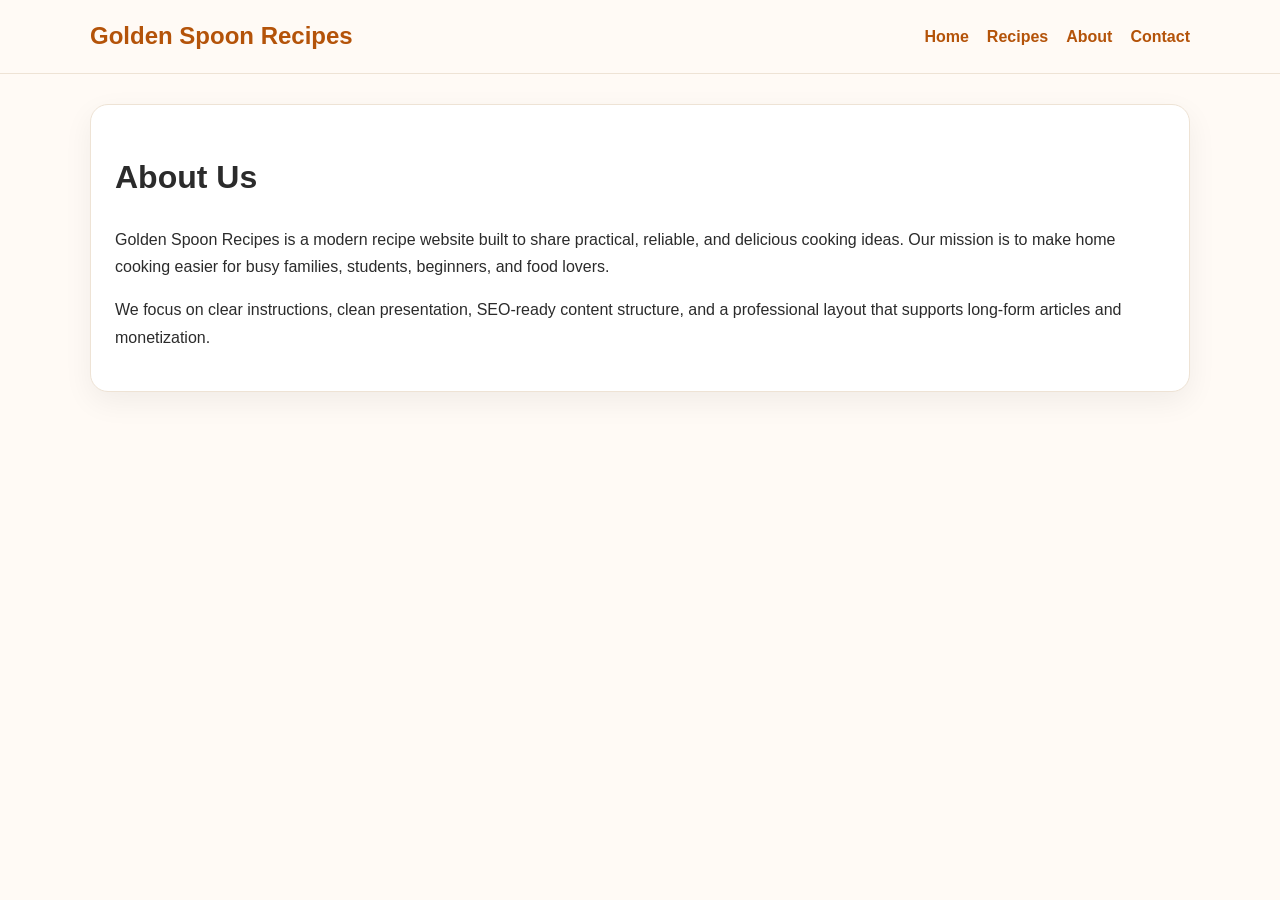
<file: public/about.html>
<!DOCTYPE html>
<html lang="en">
<head>
  <meta charset="UTF-8" />
  <meta name="viewport" content="width=device-width, initial-scale=1.0" />
  <title>About | Golden Spoon Recipes</title>
  <meta name="description" content="Learn about Golden Spoon Recipes and our mission." />
  <link rel="stylesheet" href="styles.css" />
</head>
<body>
<header>
  <div class="container navbar">
    <div class="logo">Golden Spoon Recipes</div>
    <nav class="nav-links">
      <a href="index.html">Home</a>
      <a href="recipes.html">Recipes</a>
      <a href="about.html">About</a>
      <a href="contact.html">Contact</a>
    </nav>
  </div>
</header>

<main class="container section">
  <div class="content-box">
    <h1>About Us</h1>
    <p>
      Golden Spoon Recipes is a modern recipe website built to share practical, reliable, and delicious cooking ideas.
      Our mission is to make home cooking easier for busy families, students, beginners, and food lovers.
    </p>
    <p>
      We focus on clear instructions, clean presentation, SEO-ready content structure, and a professional layout that
      supports long-form articles and monetization.
    </p>
  </div>
</main>
</body>
</html>
</file>
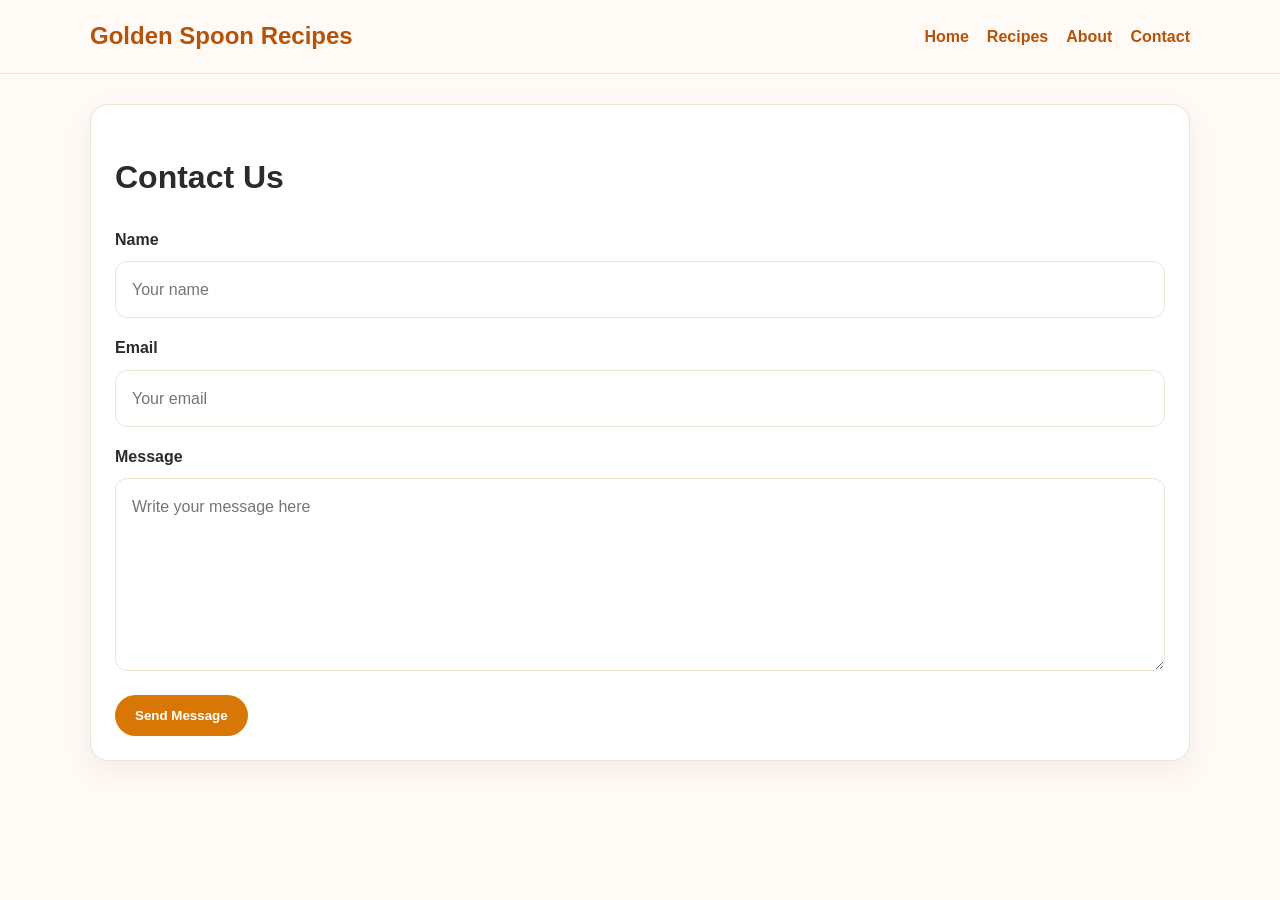
<file: public/contact.html>
<!DOCTYPE html>
<html lang="en">
<head>
  <meta charset="UTF-8" />
  <meta name="viewport" content="width=device-width, initial-scale=1.0" />
  <title>Contact | Golden Spoon Recipes</title>
  <meta name="description" content="Contact Golden Spoon Recipes." />
  <link rel="stylesheet" href="styles.css" />
</head>
<body>
<header>
  <div class="container navbar">
    <div class="logo">Golden Spoon Recipes</div>
    <nav class="nav-links">
      <a href="index.html">Home</a>
      <a href="recipes.html">Recipes</a>
      <a href="about.html">About</a>
      <a href="contact.html">Contact</a>
    </nav>
  </div>
</header>

<main class="container section">
  <div class="content-box">
    <h1>Contact Us</h1>
    <form>
      <div class="form-group">
        <label for="name">Name</label>
        <input id="name" type="text" placeholder="Your name" />
      </div>
      <div class="form-group">
        <label for="email">Email</label>
        <input id="email" type="email" placeholder="Your email" />
      </div>
      <div class="form-group">
        <label for="message">Message</label>
        <textarea id="message" rows="6" placeholder="Write your message here"></textarea>
      </div>
      <button class="btn" type="submit">Send Message</button>
    </form>
  </div>
</main>
</body>
</html>
</file>
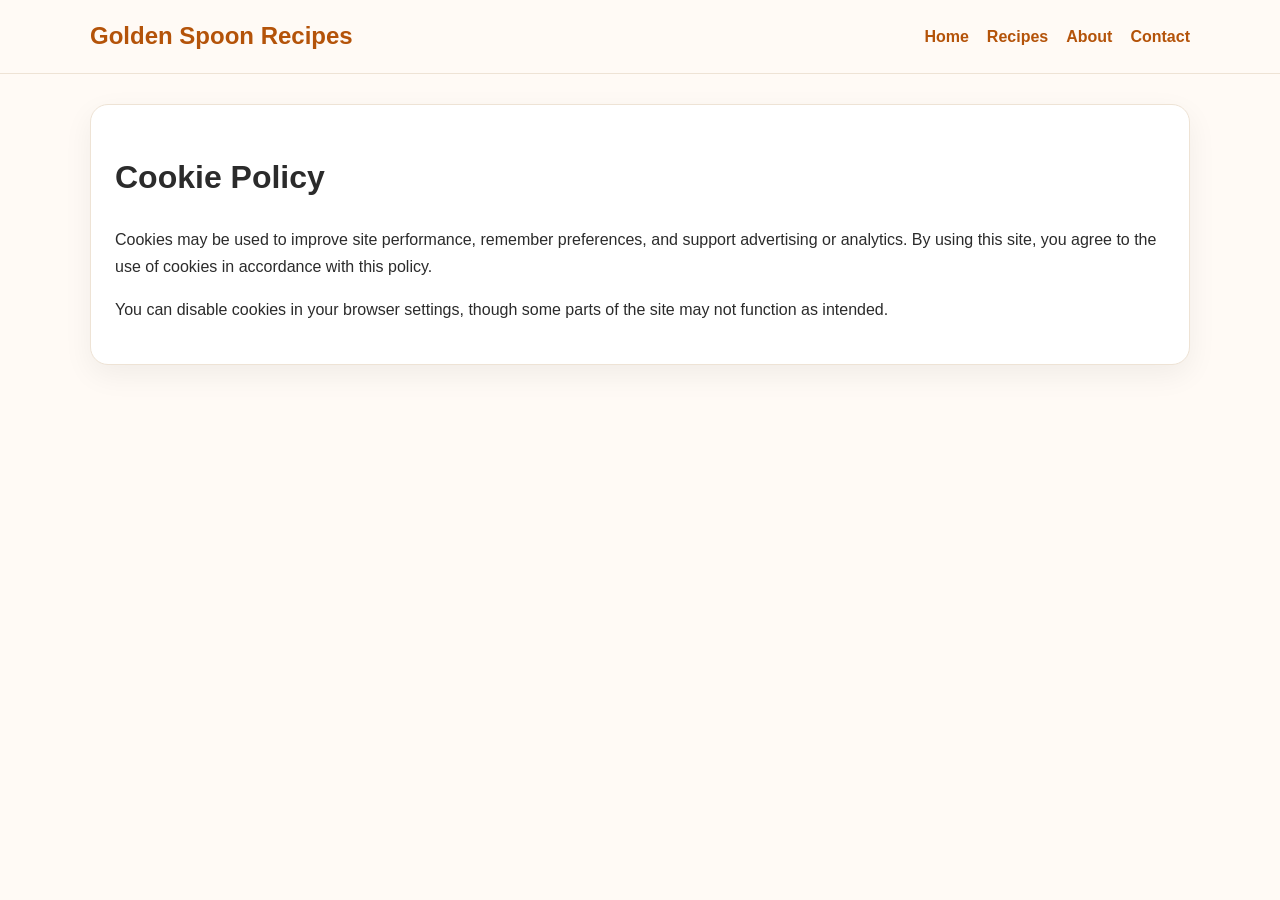
<file: public/cookie-policy.html>
<!DOCTYPE html>
<html lang="en">
<head>
  <meta charset="UTF-8" />
  <meta name="viewport" content="width=device-width, initial-scale=1.0" />
  <title>Cookie Policy | Golden Spoon Recipes</title>
  <meta name="description" content="Read the cookie policy for Golden Spoon Recipes." />
  <link rel="stylesheet" href="styles.css" />
</head>
<body>
<header>
  <div class="container navbar">
    <div class="logo">Golden Spoon Recipes</div>
    <nav class="nav-links">
      <a href="index.html">Home</a>
      <a href="recipes.html">Recipes</a>
      <a href="about.html">About</a>
      <a href="contact.html">Contact</a>
    </nav>
  </div>
</header>

<main class="container section">
  <div class="content-box">
    <h1>Cookie Policy</h1>
    <p>
      Cookies may be used to improve site performance, remember preferences, and support advertising or analytics.
      By using this site, you agree to the use of cookies in accordance with this policy.
    </p>
    <p>
      You can disable cookies in your browser settings, though some parts of the site may not function as intended.
    </p>
  </div>
</main>
</body>
</html>
</file>
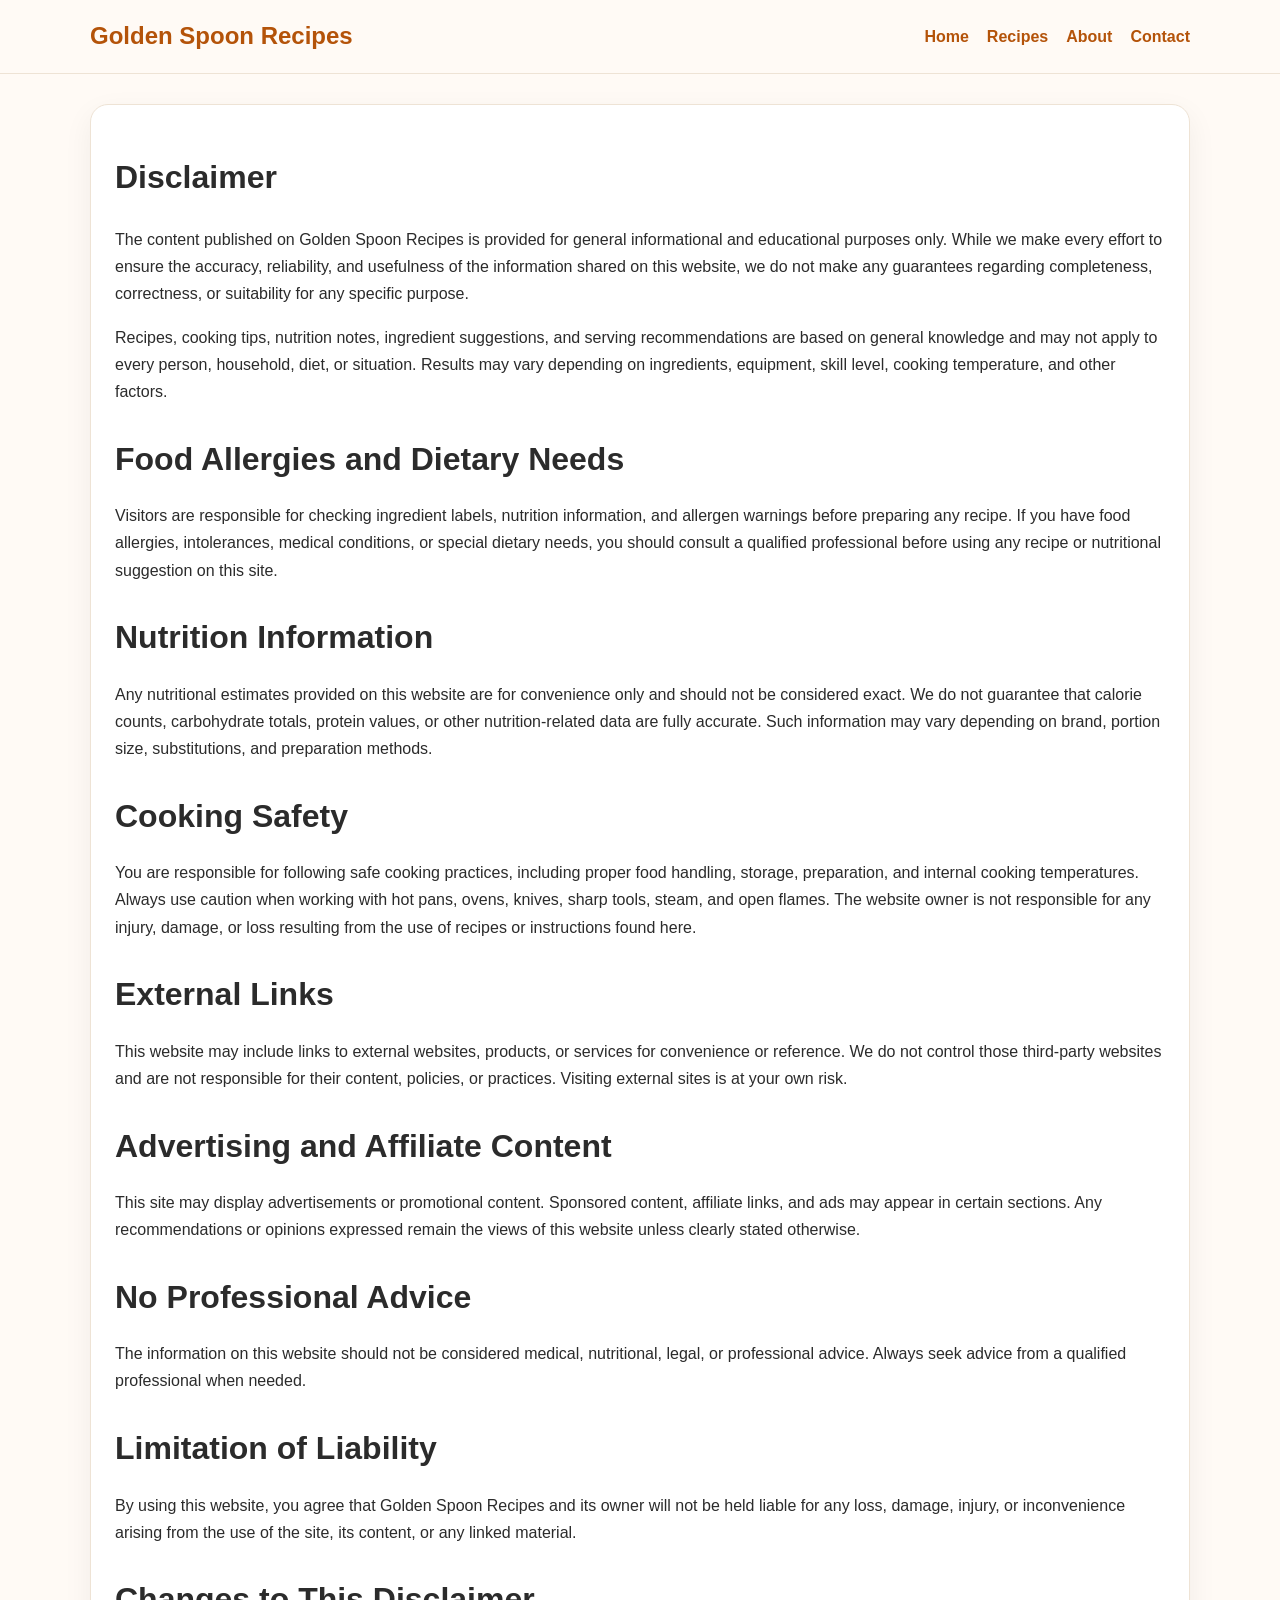
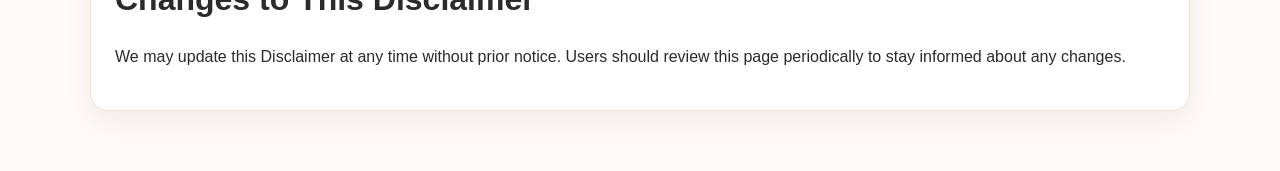
<file: public/disclaimer.html>
<!DOCTYPE html>
<html lang="en">
<head>
  <meta charset="UTF-8" />
  <meta name="viewport" content="width=device-width, initial-scale=1.0" />
  <title>Disclaimer | Golden Spoon Recipes</title>
  <meta name="description" content="Read the disclaimer for Golden Spoon Recipes." />
  <link rel="stylesheet" href="styles.css" />
</head>
<body>
<header>
  <div class="container navbar">
    <div class="logo">Golden Spoon Recipes</div>
    <nav class="nav-links">
      <a href="index.html">Home</a>
      <a href="recipes.html">Recipes</a>
      <a href="about.html">About</a>
      <a href="contact.html">Contact</a>
    </nav>
  </div>
</header>

<main class="container section">
  <div class="content-box">
    <h1>Disclaimer</h1>
    <p>
      The content published on Golden Spoon Recipes is provided for general informational and educational purposes only.
      While we make every effort to ensure the accuracy, reliability, and usefulness of the information shared on this website,
      we do not make any guarantees regarding completeness, correctness, or suitability for any specific purpose.
    </p>
    <p>
      Recipes, cooking tips, nutrition notes, ingredient suggestions, and serving recommendations are based on general knowledge
      and may not apply to every person, household, diet, or situation. Results may vary depending on ingredients, equipment, skill level,
      cooking temperature, and other factors.
    </p>

    <h2>Food Allergies and Dietary Needs</h2>
    <p>
      Visitors are responsible for checking ingredient labels, nutrition information, and allergen warnings before preparing any recipe.
      If you have food allergies, intolerances, medical conditions, or special dietary needs, you should consult a qualified professional
      before using any recipe or nutritional suggestion on this site.
    </p>

    <h2>Nutrition Information</h2>
    <p>
      Any nutritional estimates provided on this website are for convenience only and should not be considered exact. We do not guarantee
      that calorie counts, carbohydrate totals, protein values, or other nutrition-related data are fully accurate.
      Such information may vary depending on brand, portion size, substitutions, and preparation methods.
    </p>

    <h2>Cooking Safety</h2>
    <p>
      You are responsible for following safe cooking practices, including proper food handling, storage, preparation, and internal cooking temperatures.
      Always use caution when working with hot pans, ovens, knives, sharp tools, steam, and open flames.
      The website owner is not responsible for any injury, damage, or loss resulting from the use of recipes or instructions found here.
    </p>

    <h2>External Links</h2>
    <p>
      This website may include links to external websites, products, or services for convenience or reference.
      We do not control those third-party websites and are not responsible for their content, policies, or practices.
      Visiting external sites is at your own risk.
    </p>

    <h2>Advertising and Affiliate Content</h2>
    <p>
      This site may display advertisements or promotional content. Sponsored content, affiliate links, and ads may appear in certain sections.
      Any recommendations or opinions expressed remain the views of this website unless clearly stated otherwise.
    </p>

    <h2>No Professional Advice</h2>
    <p>
      The information on this website should not be considered medical, nutritional, legal, or professional advice.
      Always seek advice from a qualified professional when needed.
    </p>

    <h2>Limitation of Liability</h2>
    <p>
      By using this website, you agree that Golden Spoon Recipes and its owner will not be held liable for any loss, damage, injury,
      or inconvenience arising from the use of the site, its content, or any linked material.
    </p>

    <h2>Changes to This Disclaimer</h2>
    <p>
      We may update this Disclaimer at any time without prior notice. Users should review this page periodically to stay informed
      about any changes.
    </p>
  </div>
</main>
</body>
</html>
</file>
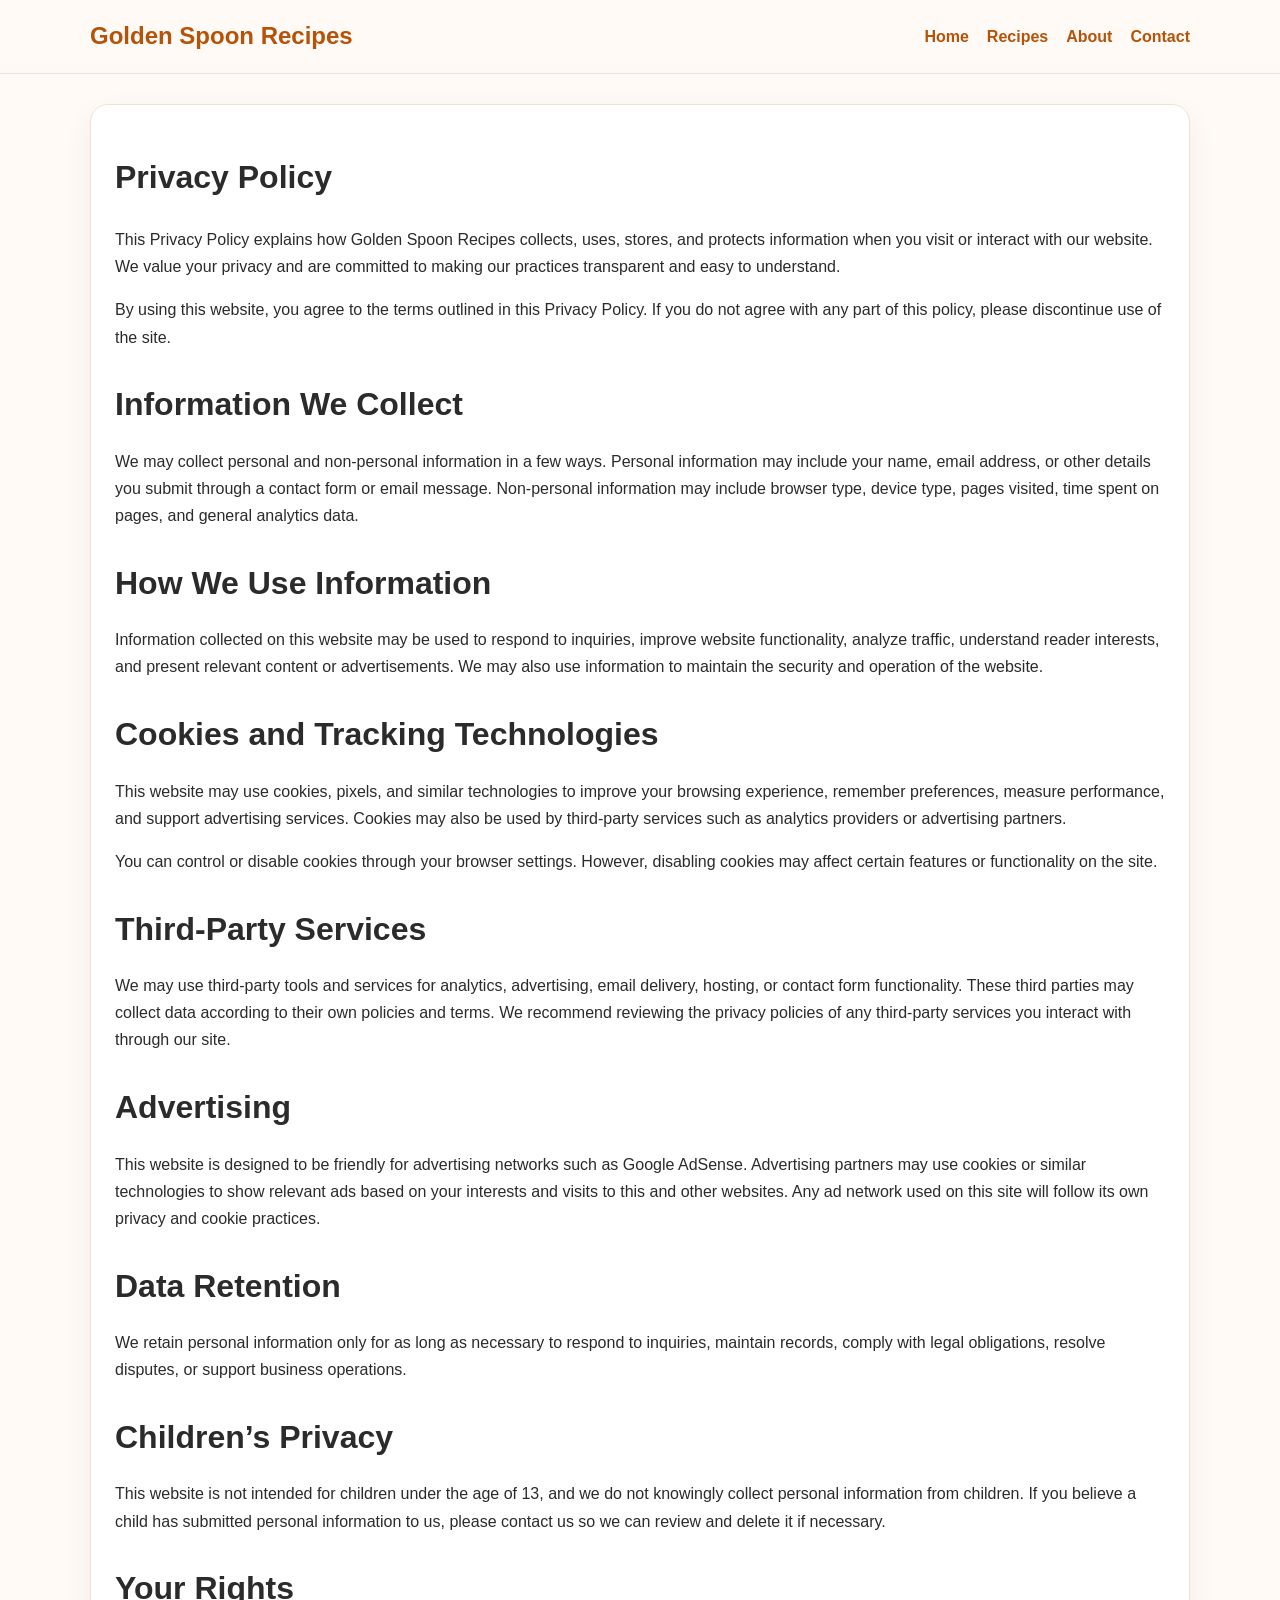
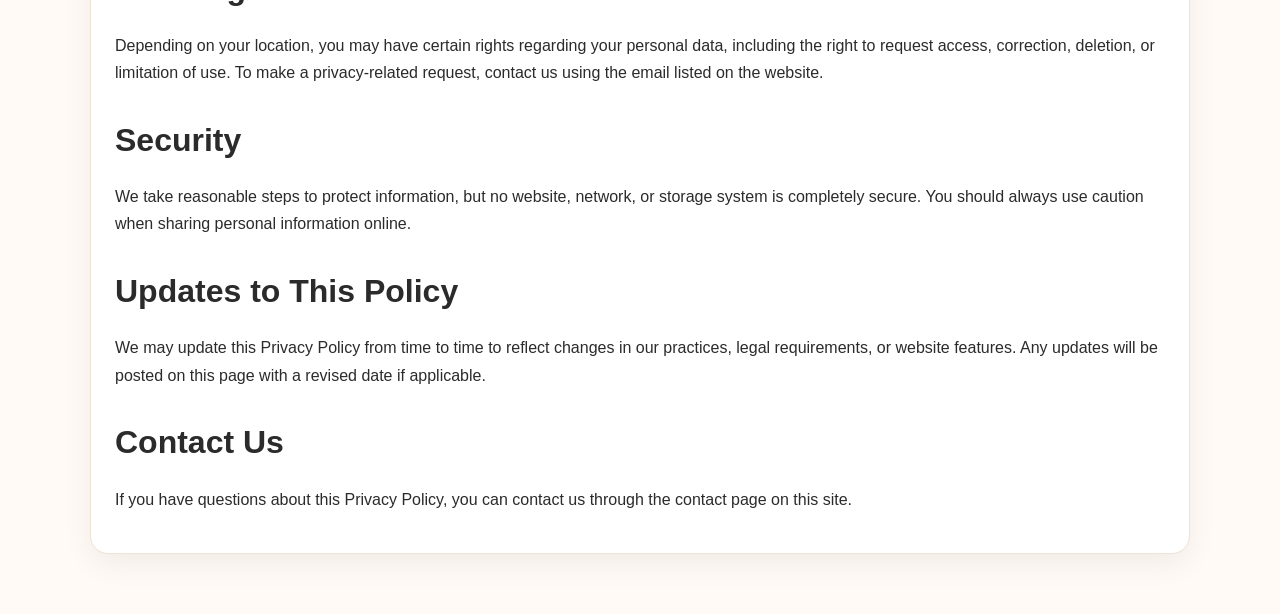
<file: public/privacy-policy.html>
<!DOCTYPE html>
<html lang="en">
<head>
  <meta charset="UTF-8" />
  <meta name="viewport" content="width=device-width, initial-scale=1.0" />
  <title>Privacy Policy | Golden Spoon Recipes</title>
  <meta name="description" content="Read the privacy policy for Golden Spoon Recipes." />
  <link rel="stylesheet" href="styles.css" />
</head>
<body>
<header>
  <div class="container navbar">
    <div class="logo">Golden Spoon Recipes</div>
    <nav class="nav-links">
      <a href="index.html">Home</a>
      <a href="recipes.html">Recipes</a>
      <a href="about.html">About</a>
      <a href="contact.html">Contact</a>
    </nav>
  </div>
</header>

<main class="container section">
  <div class="content-box">
    <h1>Privacy Policy</h1>
    <p>
      This Privacy Policy explains how Golden Spoon Recipes collects, uses, stores, and protects information when you visit or interact with our website.
      We value your privacy and are committed to making our practices transparent and easy to understand.
    </p>
    <p>
      By using this website, you agree to the terms outlined in this Privacy Policy. If you do not agree with any part of this policy,
      please discontinue use of the site.
    </p>

    <h2>Information We Collect</h2>
    <p>
      We may collect personal and non-personal information in a few ways. Personal information may include your name, email address,
      or other details you submit through a contact form or email message. Non-personal information may include browser type, device type,
      pages visited, time spent on pages, and general analytics data.
    </p>

    <h2>How We Use Information</h2>
    <p>
      Information collected on this website may be used to respond to inquiries, improve website functionality, analyze traffic,
      understand reader interests, and present relevant content or advertisements. We may also use information to maintain the security
      and operation of the website.
    </p>

    <h2>Cookies and Tracking Technologies</h2>
    <p>
      This website may use cookies, pixels, and similar technologies to improve your browsing experience, remember preferences,
      measure performance, and support advertising services. Cookies may also be used by third-party services such as analytics providers
      or advertising partners.
    </p>
    <p>
      You can control or disable cookies through your browser settings. However, disabling cookies may affect certain features or
      functionality on the site.
    </p>

    <h2>Third-Party Services</h2>
    <p>
      We may use third-party tools and services for analytics, advertising, email delivery, hosting, or contact form functionality.
      These third parties may collect data according to their own policies and terms. We recommend reviewing the privacy policies of any
      third-party services you interact with through our site.
    </p>

    <h2>Advertising</h2>
    <p>
      This website is designed to be friendly for advertising networks such as Google AdSense. Advertising partners may use cookies or
      similar technologies to show relevant ads based on your interests and visits to this and other websites. Any ad network used on this site
      will follow its own privacy and cookie practices.
    </p>

    <h2>Data Retention</h2>
    <p>
      We retain personal information only for as long as necessary to respond to inquiries, maintain records, comply with legal obligations,
      resolve disputes, or support business operations.
    </p>

    <h2>Children’s Privacy</h2>
    <p>
      This website is not intended for children under the age of 13, and we do not knowingly collect personal information from children.
      If you believe a child has submitted personal information to us, please contact us so we can review and delete it if necessary.
    </p>

    <h2>Your Rights</h2>
    <p>
      Depending on your location, you may have certain rights regarding your personal data, including the right to request access,
      correction, deletion, or limitation of use. To make a privacy-related request, contact us using the email listed on the website.
    </p>

    <h2>Security</h2>
    <p>
      We take reasonable steps to protect information, but no website, network, or storage system is completely secure.
      You should always use caution when sharing personal information online.
    </p>

    <h2>Updates to This Policy</h2>
    <p>
      We may update this Privacy Policy from time to time to reflect changes in our practices, legal requirements, or website features.
      Any updates will be posted on this page with a revised date if applicable.
    </p>

    <h2>Contact Us</h2>
    <p>
      If you have questions about this Privacy Policy, you can contact us through the contact page on this site.
    </p>
  </div>
</main>
</body>
</html>
</file>
<file: public/styles.css>
:root {
  --bg: #fffaf5;
  --surface: #ffffff;
  --text: #2b2b2b;
  --muted: #666;
  --brand: #d97706;
  --brand-dark: #b45309;
  --accent: #f59e0b;
  --border: #eee3d5;
  --shadow: 0 10px 30px rgba(0,0,0,0.06);
  --radius: 18px;
}

* {
  box-sizing: border-box;
}

html {
  scroll-behavior: smooth;
}

body {
  margin: 0;
  font-family: Arial, Helvetica, sans-serif;
  background: var(--bg);
  color: var(--text);
  line-height: 1.7;
}

a {
  color: var(--brand-dark);
  text-decoration: none;
}

a:hover {
  text-decoration: underline;
}

.container {
  width: min(1100px, 92%);
  margin: 0 auto;
}

header {
  position: sticky;
  top: 0;
  z-index: 1000;
  background: rgba(255,250,245,0.95);
  backdrop-filter: blur(12px);
  border-bottom: 1px solid var(--border);
}

.navbar {
  display: flex;
  justify-content: space-between;
  align-items: center;
  padding: 16px 0;
  gap: 20px;
}

.logo {
  font-size: 1.5rem;
  font-weight: 800;
  color: var(--brand-dark);
}

.nav-links {
  display: flex;
  flex-wrap: wrap;
  gap: 18px;
}

.nav-links a {
  font-weight: 600;
}

.hero {
  padding: 80px 0 50px;
  display: grid;
  grid-template-columns: 1.1fr 0.9fr;
  gap: 30px;
  align-items: center;
}

.hero-card {
  background: linear-gradient(135deg, #fff, #fff7ed);
  border: 1px solid var(--border);
  border-radius: var(--radius);
  box-shadow: var(--shadow);
  padding: 28px;
}

.hero h1 {
  font-size: clamp(2rem, 4vw, 3.8rem);
  line-height: 1.1;
  margin: 0 0 16px;
}

.hero p {
  color: var(--muted);
  margin-bottom: 22px;
}

.btn {
  display: inline-block;
  padding: 13px 20px;
  border-radius: 999px;
  background: var(--brand);
  color: #fff;
  font-weight: 700;
  border: none;
  cursor: pointer;
}

.btn:hover {
  background: var(--brand-dark);
  text-decoration: none;
}

.btn.secondary {
  background: transparent;
  color: var(--brand-dark);
  border: 1px solid var(--border);
}

.hero-image img,
.card img,
.recipe-hero img {
  width: 100%;
  display: block;
  border-radius: 16px;
  object-fit: cover;
}

.section {
  padding: 30px 0 60px;
}

.section h2 {
  font-size: 2rem;
  margin-bottom: 14px;
}

.grid {
  display: grid;
  grid-template-columns: repeat(auto-fit, minmax(240px, 1fr));
  gap: 22px;
}

.card {
  background: var(--surface);
  border: 1px solid var(--border);
  border-radius: var(--radius);
  overflow: hidden;
  box-shadow: var(--shadow);
}

.card-body {
  padding: 18px;
}

.card h3 {
  margin-top: 0;
  margin-bottom: 8px;
}

.meta {
  color: var(--muted);
  font-size: 0.95rem;
}

.content-box {
  background: var(--surface);
  padding: 24px;
  border-radius: var(--radius);
  border: 1px solid var(--border);
  box-shadow: var(--shadow);
}

.recipe-layout {
  display: grid;
  grid-template-columns: 1.1fr 0.9fr;
  gap: 24px;
  align-items: start;
}

ul, ol {
  padding-left: 22px;
}

.ad-box {
  border: 2px dashed #f0c78a;
  background: #fff9ef;
  padding: 18px;
  border-radius: 14px;
  text-align: center;
  color: #8a5a00;
  margin: 20px 0;
}

footer {
  background: #1f1a17;
  color: #fff;
  padding: 40px 0;
  margin-top: 40px;
}

footer a {
  color: #ffd29a;
}

.footer-grid {
  display: grid;
  grid-template-columns: 2fr 1fr 1fr;
  gap: 24px;
}

.small {
  font-size: 0.92rem;
  color: #c9c1bb;
}

.form-group {
  margin-bottom: 16px;
}

input, textarea {
  width: 100%;
  padding: 14px 16px;
  border: 1px solid var(--border);
  border-radius: 12px;
  font: inherit;
}

label {
  font-weight: 700;
  display: block;
  margin-bottom: 8px;
}

@media (max-width: 900px) {
  .hero,
  .recipe-layout,
  .footer-grid {
    grid-template-columns: 1fr;
  }
}

@media (max-width: 640px) {
  .navbar {
    flex-direction: column;
    align-items: flex-start;
  }
}
</file>
